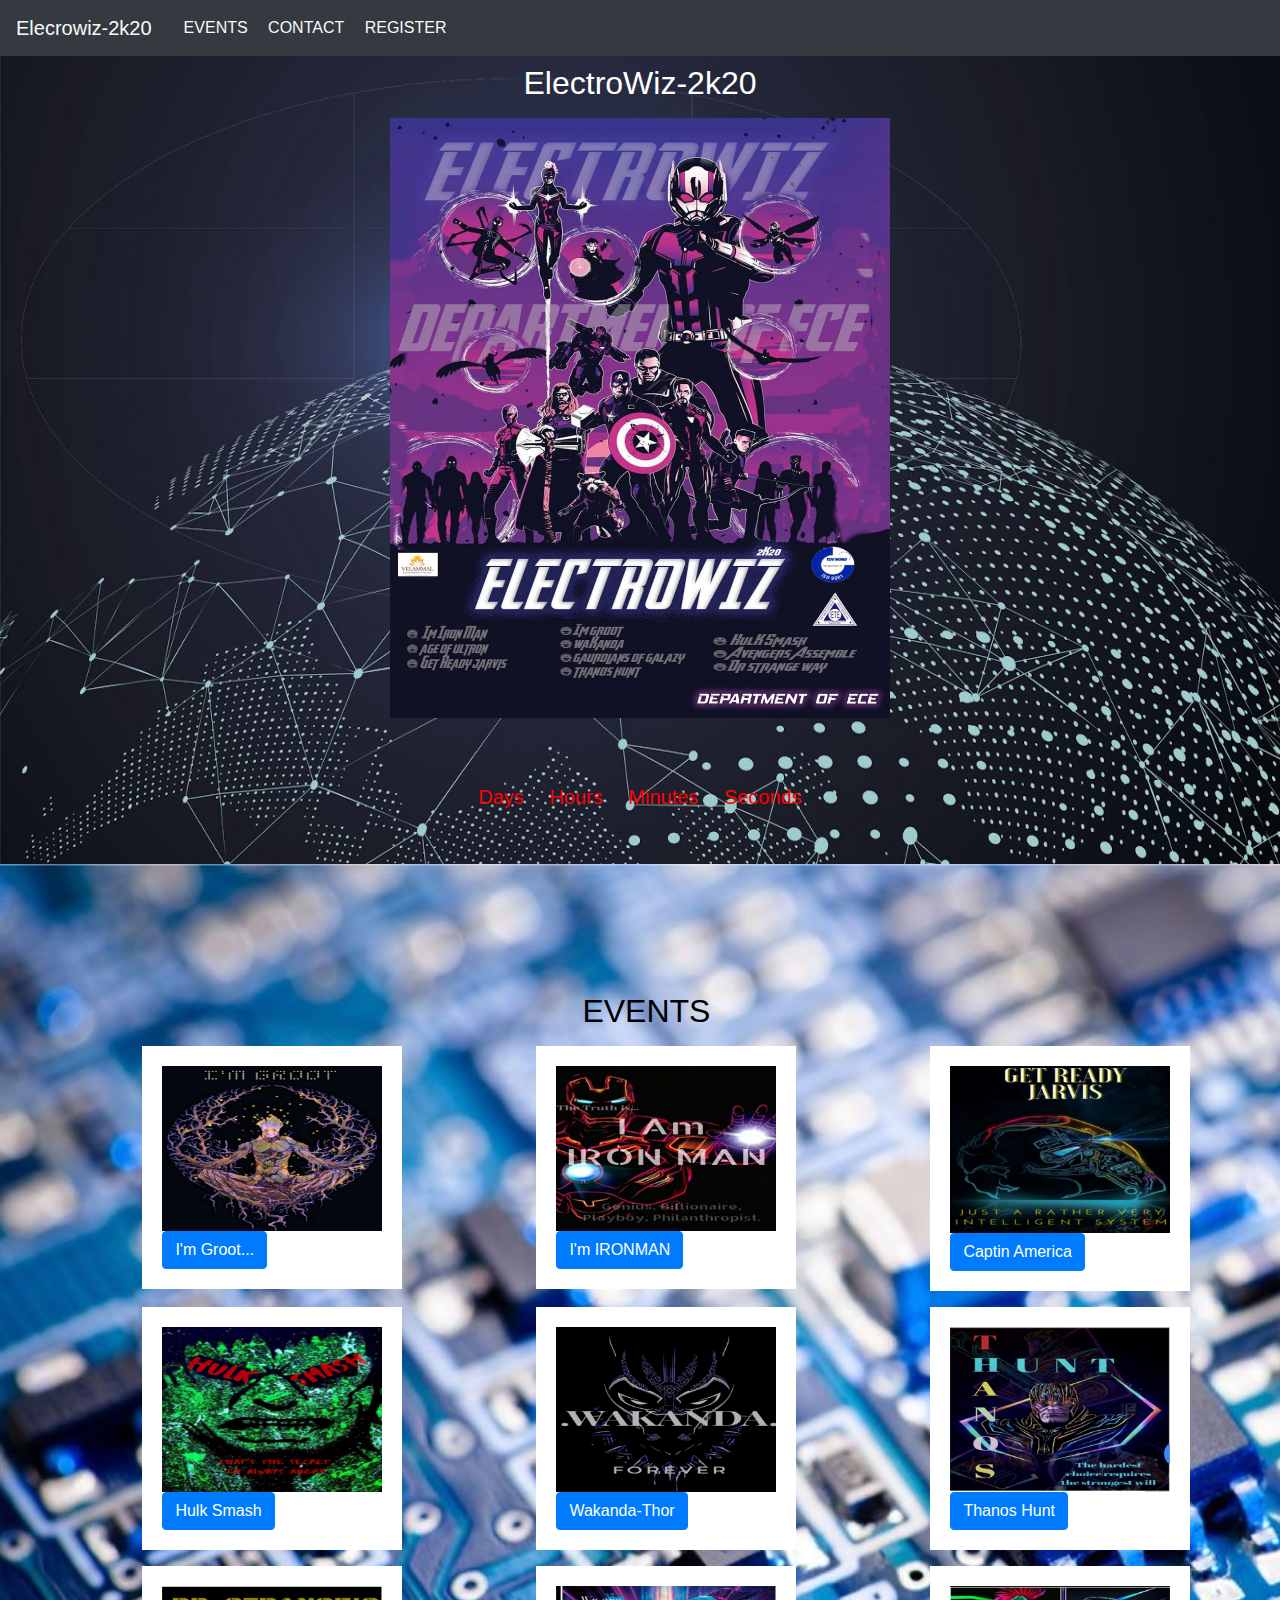
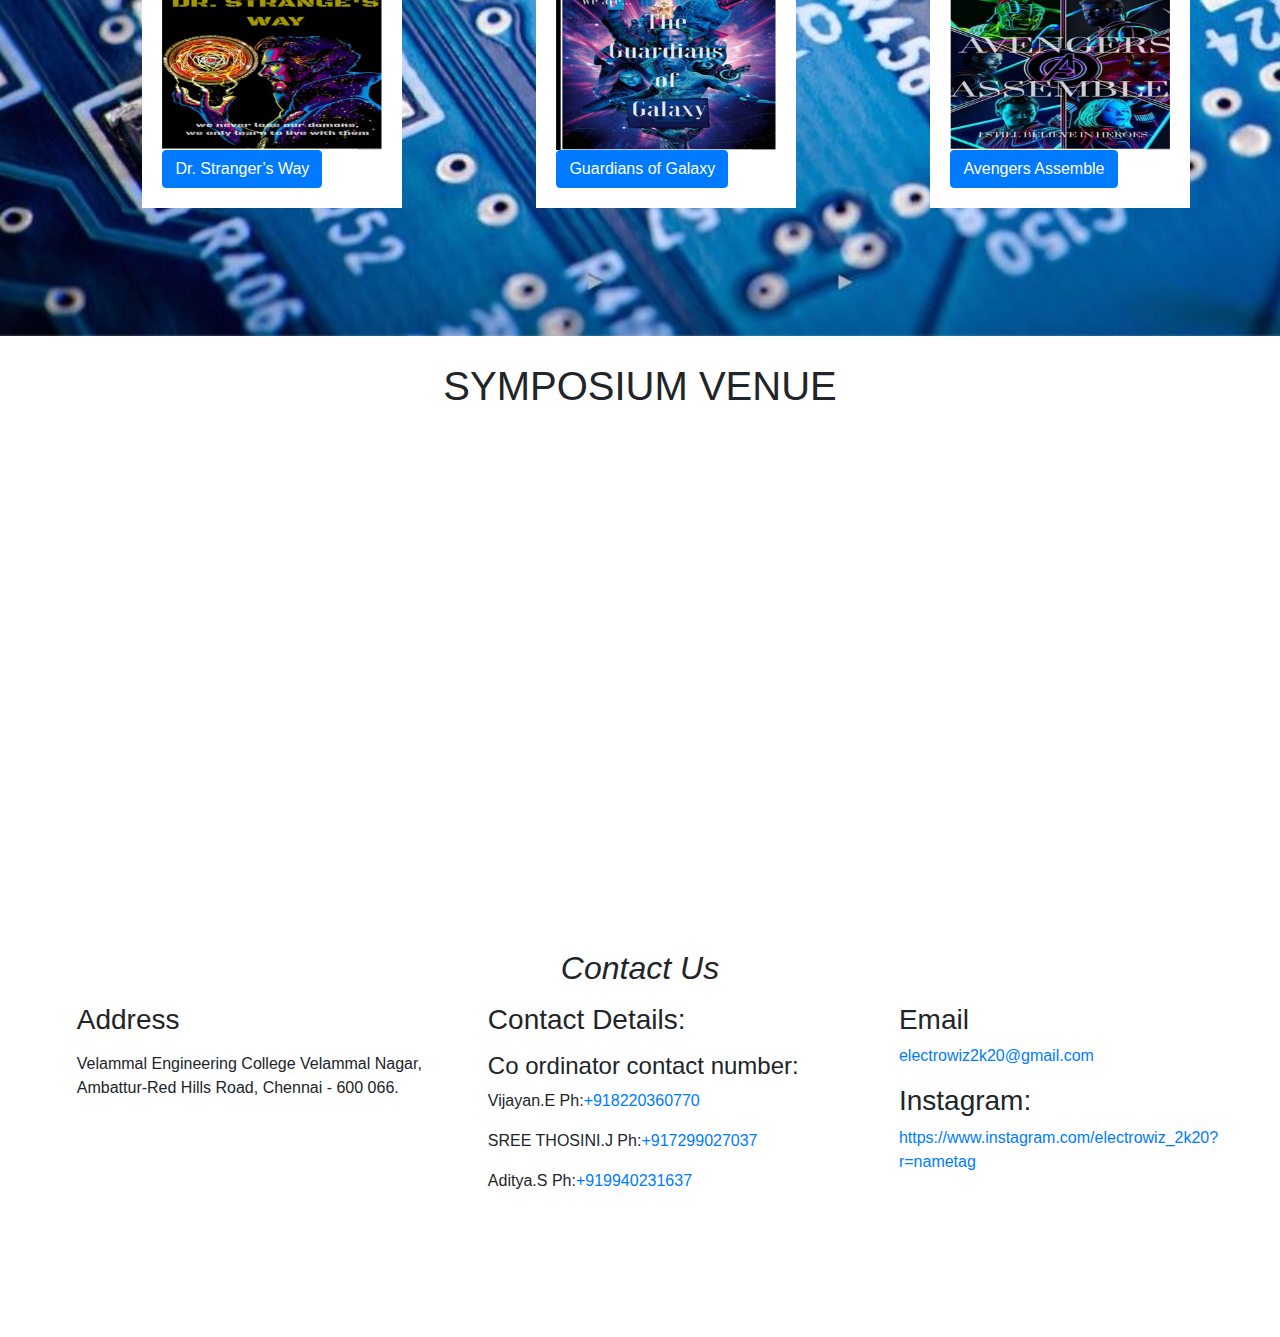
<file: index.html>
<!DOCTYPE html>
<html>
<head>
	<title>ElectroWiz-2k20</title>
	<link rel="stylesheet" href="https://stackpath.bootstrapcdn.com/bootstrap/4.4.1/css/bootstrap.min.css" integrity="sha384-Vkoo8x4CGsO3+Hhxv8T/Q5PaXtkKtu6ug5TOeNV6gBiFeWPGFN9MuhOf23Q9Ifjh" crossorigin="anonymous">
	<link rel="stylesheet" type="text/css" href="design.css">
</head>
<body>
	<nav class="navbar navbar-expand-xl navbar-light bg-dark fixed-top">
		<div class="navbar-header">
			<a href="#Electrofest-2k20" class="navbar-brand text-light bg-dark">Elecrowiz-2k20</a>
		</div>
		<div class="nav navbar-nav mx-2">
			<li id="stark">
				<a href="#events" class="text-light bg-dark mx-2">EVENTS</a>
				<a href="#contact" class="text-light bg-dark mx-2">CONTACT</a>
				<a href="#" class="text-light bg-dark mx-2">REGISTER</a>
			</li>
		</div>
	</nav>
	 <div class="Home" id="Electrofest-2k20">
	 	
        <h2>ElectroWiz-2k20</h2>
        <p></p>
        <img src="1.jpeg" style="width:500px;height:600px;">
        <p></p>
        <div id="clockdiv"> 
  		<div> 
    		<span class="days" id="day"></span> 
    		<div class="smalltext">Days</div> 
 		</div> 
  		<div> 
    		<span class="hours" id="hour"></span> 
   			<div class="smalltext">Hours</div> 
  		</div> 
  		<div> 
   			<span class="minutes" id="minute"></span> 
    		<div class="smalltext">Minutes</div> 
  		</div> 
  		<div> 
    		<span class="seconds" id="second"></span> 
    		<div class="smalltext">Seconds</div> 
  		</div> 
		</div> 
		<p id="demo"></p> 
		<script> 
			var deadline = new Date("jan 25, 2020 00:00:00").getTime();   
			var x = setInterval(function() { 
			var now = new Date().getTime(); 
			var t = deadline - now; 
			var days = Math.floor(t / (1000 * 60 * 60 * 24)); 
			var hours = Math.floor((t%(1000 * 60 * 60 * 24))/(1000 * 60 * 60)); 
			var minutes = Math.floor((t % (1000 * 60 * 60)) / (1000 * 60)); 
			var seconds = Math.floor((t % (1000 * 60)) / 1000); 
			document.getElementById("day").innerHTML =days ; 
			document.getElementById("hour").innerHTML =hours; 
			document.getElementById("minute").innerHTML = minutes;  
			document.getElementById("second").innerHTML =seconds;  
			if (t < 0) { 
        		clearInterval(x); 
        		document.getElementById("demo").innerHTML = "TIME UP"; 
        		document.getElementById("day").innerHTML ='0'; 
        		document.getElementById("hour").innerHTML ='0'; 
        		document.getElementById("minute").innerHTML ='0' ;  
       			document.getElementById("second").innerHTML = '0'; } 
			}, 1000); 
		</script> 
	 </div>
	 <div class="Event" id="events">
	 	<h2>EVENTS</h2>
	 	<p></p>
	 	<div class="row">
  		<div class="col-sm-4">
	 	<div class="card-text-center" style="width: 18rem;">
 		<div class="card-body">
    		<img src="Events/Images/1.jpg" alt="I'm Groot" class="img-fluid">
    		<a href="Events/Event-1.html" class="btn btn-primary">I'm Groot...</a>
  		</div>
		</div>
	    </div>
	    <div class="col-sm-4">
	 	<div class="card-text-center" style="width: 18rem;">
 		<div class="card-body">
    		<img src="Events/Images/2.jpg" alt="I'm IronMan" class="img-fluid">
    		<a href="Events/Event-2.html" class="btn btn-primary">I'm IRONMAN</a>
  		</div>
		</div>
		</div>
	 	<div class="col-sm-4">
	 	<div class="card-text-center" style="width: 18rem;">
 		<div class="card-body">
    		<img src="Events/Images/3.jpg" alt="Captin America" class="img-fluid">
    		<a href="Events/Event-3.html" class="btn btn-primary">Captin America</a>
  		</div>
		</div>
		</div>
		</div>
		<p></p>
	 	<div class="row">
  		<div class="col-sm-4">
	 	<div class="card-text-center" style="width: 18rem;">
 		<div class="card-body">
    		<img src="Events/Images/4.jpg" alt="Hulk Smash" class="img-fluid">
    		<a href="Events/Event-4.html" class="btn btn-primary">Hulk Smash</a>
  		</div>
		</div>
	    </div>
	    <div class="col-sm-4">
	 	<div class="card-text-center" style="width: 18rem;">
 		<div class="card-body">
    		<img src="Events/Images/5.jpg" alt="Wakanda-Thor" class="img-fluid">
    		<a href="Events/Event-5.html" class="btn btn-primary">Wakanda-Thor</a>
		</div>
		</div>
		</div>
	 	<div class="col-sm-4">
	 	<div class="card-text-center" style="width: 18rem;">
 		<div class="card-body">
    		<img src="Events/Images/6.jpg" alt="Thanos Hunt" class="img-fluid">
    		<a href="Events/Event-6.html" class="btn btn-primary">Thanos Hunt</a>
  		</div>
		</div>
		</div>
		</div>
		<p></p>
	 	<div class="row">
  		<div class="col-sm-4">
	 	<div class="card-text-center" style="width: 18rem;">
 		<div class="card-body">
    		<img src="Events/Images/7.jpg" alt="Dr. Stranger’s Way" class="img-fluid">
    		<a href="Events/Event-7.html" class="btn btn-primary">Dr. Stranger’s Way</a>
  		</div>
		</div>
	    </div>
	    <div class="col-sm-4">
	 	<div class="card-text-center" style="width: 18rem;">
 		<div class="card-body">
    		<img src="Events/Images/8.jpg" alt="Guardians of Galaxy" class="img-fluid">
    		<a href="Events/Event-8.html" class="btn btn-primary">Guardians of Galaxy</a>
  		</div>
		</div>
		</div>
	 	<div class="col-sm-4">
	 	<div class="card-text-center" style="width: 18rem;">
 		<div class="card-body">
    		<img src="Events/Images/9.jpg" alt="Avengers Assemble" class="img-fluid">
    		<a href="Events/Event-9.html" class="btn btn-primary">Avengers Assemble</a>
  		</div>
		</div>
		</div>
		</div>
	 	
	 </div>
	 <div class="Contact" id="contact">
	 	
	 	<h1>SYMPOSIUM VENUE</h1>
	 	<div class="col-lg-12 venue-map">
           <div style="width: 100%"><iframe width="100%" height="500" src="https://maps.google.com/maps?width=100%&amp;height=600&amp;hl=en&amp;q=Velammal%20Engineering%20College%20%20%20Velammal%20Nagar%2C%20Ambattur-Red%20Hills%20Road%2C%20Chennai%20-%20600%20066.+()&amp;ie=UTF8&amp;t=&amp;z=14&amp;iwloc=B&amp;output=embed" frameborder="0" scrolling="no" marginheight="0" marginwidth="0"><a href="https://www.maps.ie/coordinates.html">latitude longitude finder</a></iframe></div><br>
          </div>
        <div class="section-header">
          <h2>Contact Us</h2>
          <p>
          	
          </p>
        </div>

        <div id="sym" class="row contact-info">

          <div class="col-md-4">
            <div class="contact-address">
              <i class="ion-ios-location-outline"></i>
              <h3>Address</h3>
              <p>
              	
              </p>
              <address>Velammal Engineering College 
					   Velammal Nagar, Ambattur-Red Hills Road,
					   Chennai - 600 066.</address>
            </div>
          </div>

          <div class="col-md-4">
            <div class="contact-phone">
              <i class="ion-ios-telephone-outline"></i>
              <h3>Contact Details:</h3>
              <p>
              	
              </p>
              <h4>Co ordinator contact number:</h4>
              <p> Vijayan.E     Ph:<a href="tel:+918220360770">+918220360770</a>
              </p><p> SREE THOSINI.J     Ph:<a href="tel:+917299027037">+917299027037</a>
              </p><p> Aditya.S     Ph:<a href="tel:+919940231637">+919940231637</a>
     
              </p>
            </div>
          </div>

          <div class="col-md-4">
            <div class="contact-email">
              <i class="ion-ios-email-outline"></i>
              <h3>Email</h3>
              <p><a href="electrowiz2k20@gmail.com">electrowiz2k20@gmail.com</a></p>
              
              <h3>Instagram:</h3>
              <p><a href="https://www.instagram.com/electrowiz_2k20?r=nametag">
				https://www.instagram.com/electrowiz_2k20?r=nametag</a></p>            
            </div>
          </div>

        </div>
</body>
</html>
</file>
